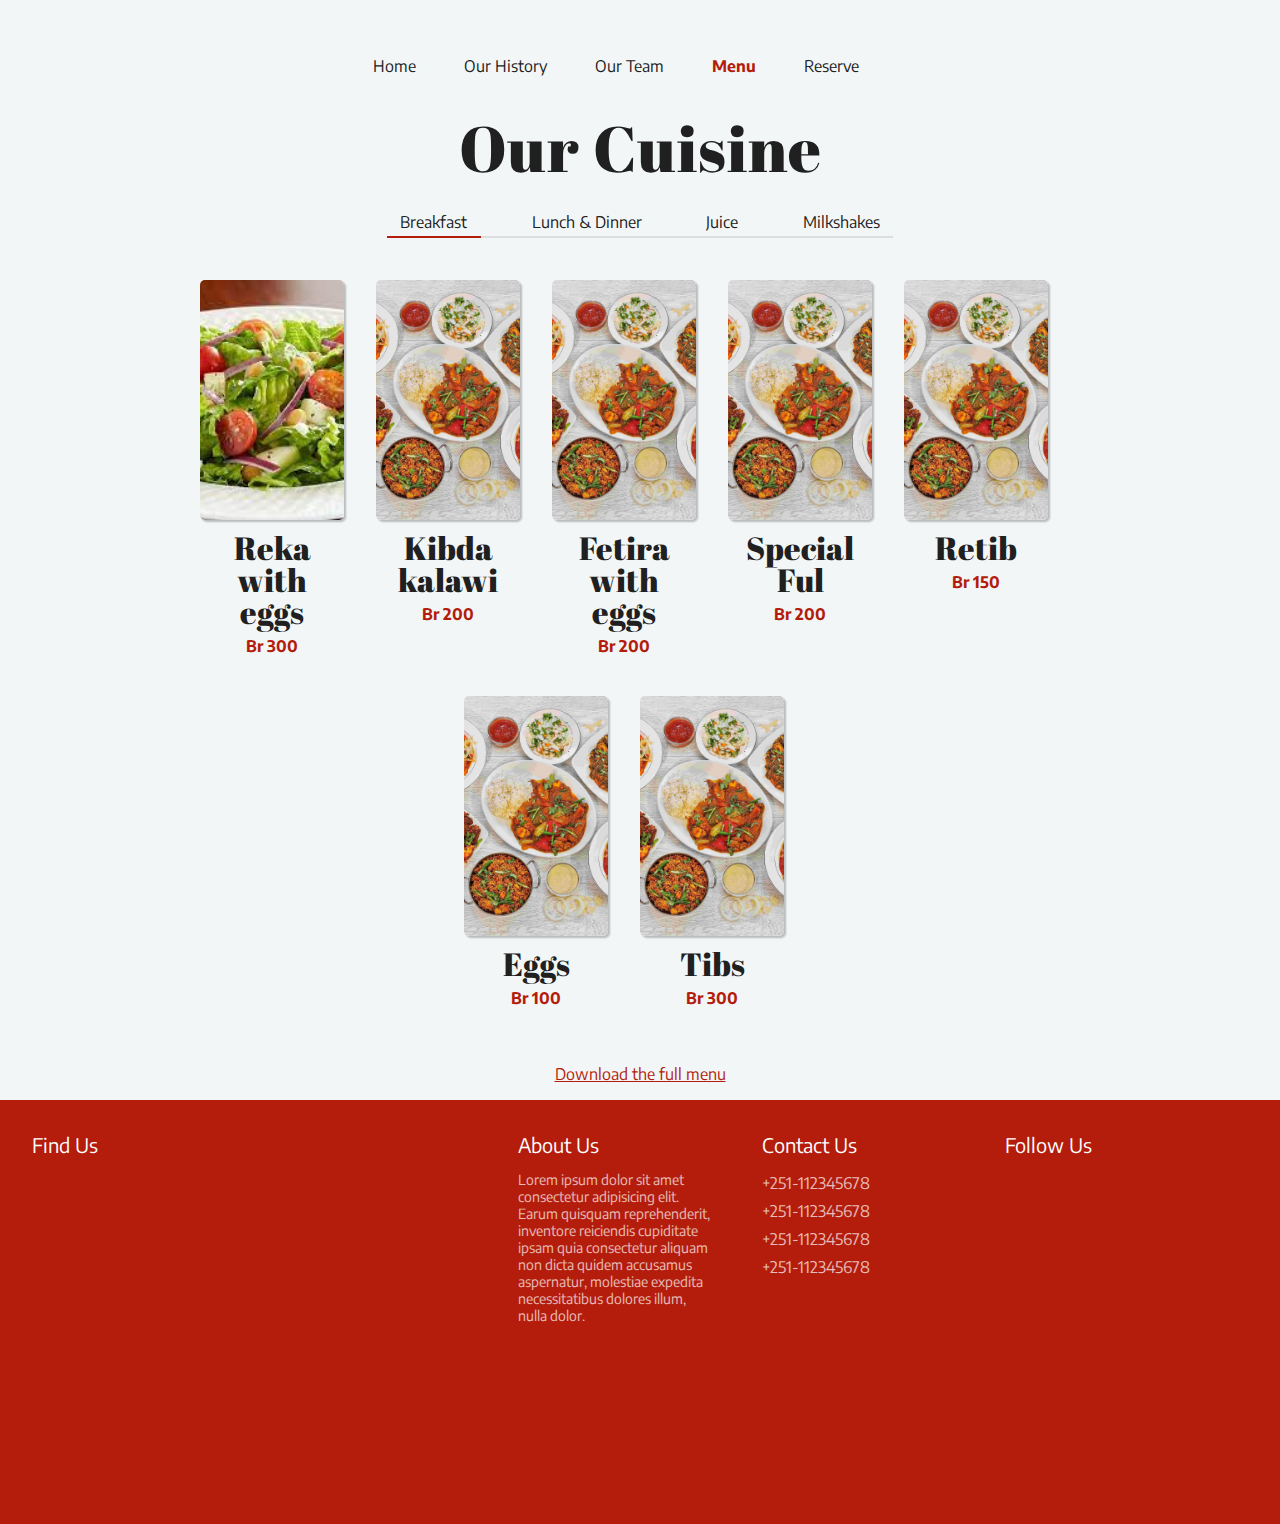
<file: menu.html>
<!DOCTYPE html>
<html lang="en">

<head>
	<meta charset="UTF-8">
	<meta http-equiv="X-UA-Compatible" content="IE=edge">
	<meta name="viewport" content="width=device-width, initial-scale=1.0">
	<title>Sanaa Menu</title>
	<link rel="icon" href="assets/logo-t.png" type="image/png"/>
	<link rel="stylesheet" href="index.css">
	<link rel="stylesheet" href="css/home.css">
	<link rel="stylesheet" href="css/about.css">
	<link rel="stylesheet" href="css/menu.css">
	<link rel="stylesheet" href="css/reservation.css">
	<link rel="stylesheet" href="css/team.css">
	<link rel="stylesheet" href="css/footer.css">
	<link rel="preconnect" href="https://fonts.googleapis.com">
	<link rel="preconnect" href="https://fonts.gstatic.com" crossorigin>
	<link href="https://fonts.googleapis.com/css2?family=Abril+Fatface&display=swap" rel="stylesheet">
	<link href="https://fonts.googleapis.com/css2?family=Encode+Sans:wght@400;700&display=swap" rel="stylesheet">
	<link rel="stylesheet" href="https://cdnjs.cloudflare.com/ajax/libs/font-awesome/6.0.0-beta2/css/all.min.css" integrity="sha512-YWzhKL2whUzgiheMoBFwW8CKV4qpHQAEuvilg9FAn5VJUDwKZZxkJNuGM4XkWuk94WCrrwslk8yWNGmY1EduTA==" crossorigin="anonymous" referrerpolicy="no-referrer" />
</head>

<body>
	<section class="menu-section" id="menu">
		<div class="menu-header">
			<div class="navbar">
                <a href="index.html#home">Home</a>
                <a href="index.html#about">Our History</a>
                <a href="index.html#team">Our Team</a>
                <a href="#menu" class="active">Menu</a>
                <a href="index.html#reservation">Reserve</a>
            </div>
			<div class="mob-nav">
				<span id="open" class="fa-solid fa-bars"></span>
			</div>
			<div class="mob-nav-menu hide">
				<span id="close" class="fa-solid fa-times"></span>
				<a href="index.html#home">Home</a>
                <a href="index.html#about">Our History</a>
                <a href="index.html#team">Our Team</a>
                <a href="#menu" class="active">Menu</a>
                <a href="index.html#reservation">Reserve</a>
			</div>
			<p class="title">Our Cuisine</p>
			<div class="options">
				<div id="bf" class="select selected">Breakfast</div>
				<div id="ld" class="select">Lunch & Dinner</div>
				<div id="jc" class="select">Juice</div>
				<div id="hd" class="select">Milkshakes</div>
			</div>
		</div>
		<div class="menu-pic">
			<div id="bf-menu" class="menu" style="display: flex;">
			</div>
			<div id="ld-menu" class="menu" style="display: none;">
			</div>
			<div id="jc-menu" class="menu" style="display: none;">
			</div>
			<div id="hd-menu" class="menu" style="display: none;">

			</div>
		</div>
		<div>
			<center><a href="assets/Sanaa Menu Items.pdf" style="color: var(--primary);" download><p>Download the full menu</p></a></center>
		</div>
	</section>

	<footer id="contact">
		<div class="find-us">
			<span style="font-size: 20px;">Find Us</span>
			<div>
				<iframe 
					src="https://www.google.com/maps/embed?pb=!1m18!1m12!1m3!1d2292.94878798572!2d38.76708456395951!3d8.999181196743457!2m3!1f0!2f0!3f0!3m2!1i1024!2i768!4f13.1!3m3!1m2!1s0x164b85b2823ddaed%3A0x4d43f77c32b229e3!2zU2FuYWEgcmVzdGF1cmFudCDZhdi32LnZhSDYtdmG2LnYp9ih!5e0!3m2!1sen!2set!4v1637072751578!5m2!1sen!2set"
					height="250" allowfullscreen="" loading="lazy">
				</iframe>
			</div>
		</div>
		<div class="about-us-foot">
			<span style="font-size: 20px;">About Us</span>
			<p style="font-size: 14px;opacity: 0.7;">
				Lorem ipsum dolor sit amet consectetur adipisicing elit. 
				Earum quisquam reprehenderit, 
				inventore reiciendis cupiditate ipsam quia consectetur 
				aliquam non dicta quidem accusamus aspernatur, 
				molestiae expedita necessitatibus dolores illum, nulla dolor.
			</p>
		</div>
		<div class="contact-us">
			<span style="font-size: 20px;">Contact Us</span>
			<div style="padding-top: 1rem;opacity: 0.7;">
				<li>+251-112345678</li>
				<li>+251-112345678</li>
				<li>+251-112345678</li>
				<li>+251-112345678</li>
			</div>
		</div>
		<div class="follow-us">
			<span style="font-size: 20px;">Follow Us</span>
			<div class="social">
				<a href="https://www.facebook.com/sanaarestaurantaddis/">
					<span class="fa-brands fa-facebook-f"></span>
				</a>
				<a href="">
					<span class="fa-brands fa-twitter"></span>
				</a>
				<a href="https://www.instagram.com/explore/locations/1098370107005726/sanaa-restaurant/">
					<span class="fa-brands fa-instagram"></span>
				</a>
			</div>
		</div>
	</footer>
</body>
<script src="https://cdnjs.cloudflare.com/ajax/libs/jquery/3.6.0/jquery.min.js" integrity="sha512-894YE6QWD5I59HgZOGReFYm4dnWc1Qt5NtvYSaNcOP+u1T9qYdvdihz0PPSiiqn/+/3e7Jo4EaG7TubfWGUrMQ==" crossorigin="anonymous" referrerpolicy="no-referrer"></script>
<script type="module" src="index.js"></script>

</html>
</file>
<file: index.css>
:root {
    --primary: #b41c0b;
    --dark: #202020;
    --bg-white: #F2F6F7;
}

/* * {
    outline: 1px dotted red;
} */

html {
    overflow-y: scroll;
    scroll-snap-type: y proximity;
    scroll-behavior: smooth;
    scroll-snap-stop: always;
}

body {
    font-family: 'Encode Sans', sans-serif !important;
    color: var(--dark);
    margin: 0;
    background-color: var(--bg-white);
}

body::-webkit-scrollbar {
    display: none !important;
}

section {
    min-height: 100vh;
    display: grid;
    scroll-snap-align: start;
}

.navbar {
    display: flex;
    justify-content: center;
    flex-wrap: wrap;
    padding: 1.5rem;
}

.active {
    font-weight: bold;
    color: var(--primary) !important; 
}

.navbar a{
    text-decoration: none;
    color: var(--dark);
    margin-right: 3rem;
}

.navbar a:hover {
    color: var(--primary);
}

#overlay {
    position: fixed;
    height: 100vh;
    width: 100vw;
    display: flex;
    background-color: var(--bg-white);
}

#overlay img {
    margin: auto;
    width: 5%;
    animation: Loading 1.5s ease;
    animation-iteration-count: infinite;
}

@keyframes Loading {
    0% {
        transform: rotate(0deg);
    }
    100% {
        transform: rotate(360deg);
    }
}

@media screen and (max-width: 480px) {
    section {
        scroll-snap-align:unset;
    }
}
</file>
<file: css/home.css>
/* -----------------------HOME SECTION--------------------------- */

.home-section {
    grid-template-columns: repeat(5, 1fr);
    grid-template-rows: auto;
    grid-template-areas: 
    "intro-text intro-text intro-text intro-pic intro-pic";
}

.intro-text {
    grid-area: intro-text;
    background-image: linear-gradient(to top right, #DEE8EF , #F2F6F7);
}
    .intro-text .content {
        text-align: center;
        margin-top: 5rem;
    }
    .intro-text .logo-img {
        width: 17%;
        height: 17%;
    }
    .intro-text .social {
        display: flex;
        justify-content: space-evenly;
        padding: 0 12rem;
    }
    .intro-text span {
        color: var(--primary);
        margin-right: 5px;
    }
    .intro-text a {
        text-decoration: none;
        color: var(--dark);
    }
    .intro-text .title {
        font-family: 'Abril Fatface', cursive;
        font-size: 5rem;
        letter-spacing: 3px;
        padding: 2rem 7rem;
        line-height: 4.5rem;
    }
    .btn-cta {
        padding: 2.5rem 0;
    }
    .btn-cta button {
        background-color: var(--primary);
        border: 0;
        border-radius: 5px;
        padding: 1rem;
        color: white;
        font-size: 1.2rem;
        cursor: pointer;
    }
.intro-pic {
    grid-area: intro-pic;
    background-image: url('../assets/main.jpg');
    background-size: cover;
}

.mob-nav {
    position: absolute;
    top: 0;
    left: 0;
    right: 0;
    padding: 2rem;
    text-align: center;
    display: none;
}

.mob-nav span {
    transform: scaleX(2.5) scaleY(1.5);
}

.mob-nav-menu {
    text-align: center;
    position: absolute;
    top: 0;
    left: 0;
    right: 0;
    padding: 2rem;
    background-color: var(--bg-white);
    display: none;
}

.mob-nav-menu span {
    transform: scale(2.5);
    margin-bottom: 2rem;
}

.mob-nav-menu a {
    display: block;
    margin-bottom: 0.5rem;
    text-decoration: none;
    color: var(--dark);
}

@media screen and (max-width: 480px) {
    .home-section {
        grid-template-columns: repeat(5, 1fr);
        grid-template-rows: auto;
        grid-template-areas: 
        "intro-text intro-text intro-text intro-text intro-text";
        height: 100vh;
    }
    .intro-text .title {
        font-family: 'Abril Fatface', cursive;
        font-size: 3rem;
        letter-spacing: 3px;
        padding: 2rem 1rem;
        line-height: 3rem;
        margin-bottom: 0rem;
    }
    .intro-text {
        height: 100vh;
    }
    .intro-text .social {
        padding: 0 2rem;
    }
    .intro-text .logo-img {
        width: 25%;
    }
    .navbar {
        visibility: hidden;
    }
    .mob-nav {
        display: block;
    }
    .mob-nav-menu {
        display: block;
        transition: all 200ms ease;
        box-shadow: 1px 1px 5px 1px rgba(0, 0, 0, 0.288);
    }
    .hide {
        transform: translateY(-100%);
    }
    .show {
        transform: translateY(0%);
    }
}
</file>
<file: css/about.css>
/* -----------------------ABOUT US SECTION--------------------------- */

.about-us-section {
    grid-template-columns: repeat(4, 1fr);
    grid-template-rows: auto;
    grid-template-areas: 
    "about-pic about-text about-text about-text";
}

.about-us-pic {
    grid-area: about-pic;
    background-image: url('../assets/about.jpeg');
    background-size: cover;
    background-position-x: right;
}

.about-us-text {
    grid-area: about-text;
    padding: 3rem 6rem;
}

    .about-us-text span {
        color: var(--primary);
    }
    .about-us-text .title {
        font-family: 'Abril Fatface', cursive;
        font-size: 4rem;
        letter-spacing: 1px;
        width: 55%;
        line-height: 4rem;
        margin: 0;
        padding: 1rem 0;
    }
    .about-us-text .parag {
        width: 60%;
        margin-top: 1rem;
        line-height: 1.45rem;
    }

    @media screen and (max-width: 480px) {
        .about-us-section {
            grid-template-areas: 
            "about-text about-text about-text about-text";
        }
        .about-us-text {
            padding: 3rem 2rem;
        }
        .about-us-text .title {
            font-size: 2.5rem;
            width: 80%;
            line-height: 2.5rem;
            padding: 1rem 0;
        }
        .about-us-text .parag {
            width: 100%;
        }
    }
</file>
<file: css/menu.css>
/* -----------------------MENU SECTION--------------------------- */

/* .menu-section {
    grid-template-columns: auto;
    grid-template-rows: repeat(4, 1fr);
    grid-template-areas: 
    "menu-header"
    "menu-pic"
    "menu-pic"
    "menu-pic";
} */

.menu-header {
    /* grid-area: menu-header; */
    text-align: center;
    padding: 2rem;
}

    .menu-header span {
        color: var(--primary);
    }
    .menu-header .title {
        font-family: 'Abril Fatface', cursive;
        font-size: 4rem;
        letter-spacing: 1px;
        line-height: 4rem;
        margin: 0;
        padding: 1rem;
    }
    .options {
        display: flex;
        justify-content: space-evenly;
        width: 50%;
        margin: auto;
        padding: 1rem;
        position: relative;
    }
    .options::after {
        content: '';
        position: absolute;
        background-color: #c3c3c37a;
        height: 2px;
        width: 79%;
        bottom: 10px;
        z-index: -1;
    }
    .select {
        position: relative;
        cursor: pointer;
    }
    .select::after{
        content: '';
        position: absolute;
        background-color: #b41c0b;
        height: 2px;
        width: 0%;
        bottom: -6px;
        left: -20%;
        margin: auto;
        transition: width 200ms ease;
    }
    .selected {
        position: relative;
        cursor: pointer;
    }
    .selected::after {
        content: '';
        position: absolute;
        background-color: #b41c0b;
        height: 2px;
        width: 140%;
        bottom: -6px;
        left: -20%;
        margin: auto;
    }

.menu-pic {
    /* grid-area: menu-pic; */
    padding: 0 10rem;
}
    .menu {
        display: flex;
        justify-content: center;
        flex-wrap: wrap;
    }
        .menu-item {
            width: 15%;
            margin: 0 2rem 2rem 0;
        }
        .menu-item img {
            width: 100%;
            height: 15rem;
            object-fit: cover;
            border-radius: 5px;
            box-shadow: 2px 2px 2px 0px #0000003d;
        }
        .menu-item p {
            text-align: center;
            margin:0.5rem;
        }
        .menu-item .price{
            font-weight: bold;
            color: var(--primary);
        }
        .menu-item .name {
            font-family: 'Abril Fatface', cursive;
            font-size: 2rem;
            line-height: 2rem;
        }


/* -----------------------------------------MENU SECTION---------------------------- */
.new-menu-section {
    grid-template-columns: repeat(6, 1fr);
    grid-template-rows: repeat(4, 1fr);
    grid-template-areas: 
    "food-1 food-1 food-3 food-3 food-3 food-text"
    "food-1 food-1 food-3 food-3 food-3 food-text"
    "food-2 food-2 food-3 food-3 food-3 food-text"
    "food-2 food-2 food-3 food-3 food-3 food-menu";
}

.food-text {
    grid-area: food-text;
    position: relative;
}
.food-menu {
    grid-area: food-menu;
    background-color: var(--primary);
    display: flex;
    cursor: pointer;
}
.food-menu p {
    margin: auto;
    color: white;
    font-size: 2rem;
    transition: all 200ms ease;
}
.food-menu p:hover {
    transform: scale(2) rotate(45deg);
}
.food-text p {
    width: max-content;
    position: absolute;
    top: 30%;
    left: 105%;
    transform-origin: 0 0;
    transform: rotate(90deg) translate(-40%, 90%);
    font-family: 'Abril Fatface', cursive;
    font-size: 4rem;
    letter-spacing: 1px;
}
.food-text span {
    position: absolute;
    bottom: 5%;
    left: 45%;
    font-weight: bold;
    color: var(--primary);
}
.food-1 {
    grid-area: food-1;
    background-image: url('../assets/food\ pic\ 3.jpg');
    background-size: cover;
    background-position: center;
    position: relative;
    display: flex;
}
.food-2 {
    grid-area: food-2;
    background-image: url('../assets/food\ pic\ 1.jpg');
    background-size: cover;
    background-position: center;
    position: relative;
    display: flex;
}
.food-3 {
    grid-area: food-3;
    background-image: url('../assets/food\ pic\ 2.jpg');
    background-size: cover;
    background-position: center;
    position: relative;
    display: flex;
}

.overlay-food {
    height: 100%;
    width: 100%;
    background-color: black;
    opacity: 0;
    position: absolute;
    transition: all 200ms ease;
}

.single-food-text {
    pointer-events: none;
    opacity: 0;
    color: white;
    font-family: 'Abril Fatface', cursive;
    font-size: 3rem;
    letter-spacing: 1px;
    margin: auto;
    z-index: 2;
}

.overlay-food:hover {
    opacity: 0.6;
}

.overlay-food:hover + .single-food-text{
    opacity: 1 !important;
}

@media screen and (max-width: 480px) {
    .new-menu-section {
        grid-template-columns: 1fr;
        grid-template-rows: repeat(6, 1fr);
        grid-template-areas: 
        "food-text"
        "food-1"
        "food-1"
        "food-2"
        "food-2"
        "food-menu";
    }
    .food-text p {
        width: 100%;
        position: absolute;
        top: 0;
        left: 0;
        transform-origin: 0 0;
        transform: none;
        font-family: 'Abril Fatface', cursive;
        font-size: 2rem;
        letter-spacing: 1px;
        text-align: center;
    }
    .food-3 {
        display: none;
    }
    .options {
        width: 100%;
        font-size: 0.8rem;
    }
    .menu-pic {
        padding: 0 2rem;
    }
    .menu-item {
        width: 100%;
        margin: 0 0 2rem 0;
    }
}
</file>
<file: css/reservation.css>
/* -----------------------RESERVATION SECTION--------------------------- */

.res-section {
    grid-template-columns: auto;
    grid-template-rows: repeat(3, 1fr);
    grid-template-areas: 
    "res-header"
    "res-call"
    "res-time";
    background: url('../assets/reserve\ pic.jpg');
    background-size: cover;
    background-position: bottom;
}

.overlay {
    width: 100%;
    height: 100vh;
    position: absolute;
    background-color: #000000af;
}

.res-section span {
    color: white;
    display: inline-block;
}

.res-section .phn-number {
    font-family: 'Abril Fatface', cursive;
    font-size: 3rem;
    letter-spacing: 1px;
    line-height: 4rem;
    margin: 0;
    color: white
}

.res-header {
    grid-area: res-header;
    text-align: center;
    padding: 2rem;
    z-index: 2;
}
    .res-header .title {
        font-family: 'Abril Fatface', cursive;
        font-size: 4rem;
        letter-spacing: 1px;
        line-height: 4rem;
        margin: 0;
        padding: 1rem;
        color: white
    }

.res-call {
    grid-area: res-call;
    text-align: center;
    z-index: 2;
}
    .res-call .phone-circle {
        font-size: 3rem;
        border: 2px solid white;
        border-radius: 50%;
        display: block;
        width: fit-content;
        padding: 1rem;
        margin: 2rem auto;
    }

.res-time {
    grid-area: res-time;
    display: flex;
    justify-content: space-around;
    z-index: 2;
    padding: 4rem 0;
}

@media screen and (max-width: 480px) {
    .res-section {
        grid-template-columns: auto;
        grid-template-rows: repeat(4, 1fr);
        grid-template-areas: 
        "res-header"
        "res-call"
        "res-call"
        "res-time";
    }
    .res-header .title {
        font-size: 2rem;
        line-height: 2rem;
        margin: 0;
        padding: 1rem;
    }
    .res-section .phn-number {
        font-size: 2rem;
        line-height: 2rem;
    }
    .res-time {
        padding: 0rem 1rem;
    }
}
</file>
<file: css/team.css>
/* -----------------------TEAM SECTION--------------------------- */

.team-section {
    grid-template-columns: repeat(6, 1fr);;
    grid-template-rows: repeat(3, 1fr);
    grid-template-areas: 
    "team-text t-pic-1 t-pic-2 t-pic-3 t-pic-3 t-pic-3"
    "team-text t-pic-4 t-pic-2 t-pic-3 t-pic-3 t-pic-3"
    "team-text t-pic-4 t-pic-5 t-pic-3 t-pic-3 t-pic-3";
}

.team-header {
    grid-area: team-header;
    text-align: center;
    padding: 2rem;
}

    .team-header span {
        color: var(--primary);
    }
    .team-header .title {
        font-family: 'Abril Fatface', cursive;
        font-size: 4rem;
        letter-spacing: 1px;
        line-height: 4rem;
        margin: 0;
        padding: 1rem;
    }

.team-text {
    grid-area: team-text;
    position: relative;
}
.team-text p {
    width: max-content;
    position: absolute;
    top: 45%;
    left: -10%;
    transform-origin: 0 0;
    transform: rotate(270deg) translate(-40%, 90%);
    font-family: 'Abril Fatface', cursive;
    font-size: 4rem;
    letter-spacing: 1px;
}
.t-pic-2 {
    grid-area: t-pic-2;
    background-image: url('../assets/staff\ pic\ 4.jpg');
    background-size: cover;
    background-position: center;
}
.t-pic-3 {
    grid-area: t-pic-3;
    background-image: url('../assets/staff\ pic\ 1.jpg');
    background-size: cover;
    background-position: center;
}
.t-pic-1 {
    grid-area: t-pic-1;
    background-image: url('../assets/staff\ pic\ 2.jpg');
    background-size: cover;
    background-position: center;
}
.t-pic-4 {
    grid-area: t-pic-4;
    background-image: url('../assets/staff\ pic\ 5.jpg');
    background-size: cover;
    background-position: center;
}
.t-pic-5 {
    grid-area: t-pic-5;
    background-image: url('../assets/staff\ pic\ 3.jpg');
    background-size: cover;
    background-position: center;
}

@media screen and (max-width: 480px) {
    .team-section {
        grid-template-columns: 1fr;
        grid-template-rows: repeat(6, 1fr);
        grid-template-areas: 
        "team-text"
        "t-pic-2"
        "t-pic-2"
        "t-pic-3"
        "t-pic-3"
        "t-pic-3";
    }
    .team-text p {
        position: absolute;
        transform-origin: 0 0;
        font-family: 'Abril Fatface', cursive;
        font-size: 2rem;
        letter-spacing: 1px;
        width: 100%;
        text-align: center;
        top: 0;
        left: 0;
        transform: none;
    }
}
</file>
<file: css/footer.css>
/* -----------------------FOOTER SECTION--------------------------- */

footer {
    display: grid;
    grid-template-rows: auto;
    grid-template-columns: repeat(5, 1fr);
    grid-template-areas: 
    "find-us find-us about-us-foot contact-us follow-us";
    background-color: var(--primary);
    color: white;
    min-height: 40vh;
    scroll-snap-align: start;
    padding: 2rem;
}

.find-us {
    grid-area: find-us;
}

iframe {
    border: 0;
    margin-top: 1rem;
    border-radius: 3px;
    width: 90%;
}

.about-us-foot {
    padding-right: 3rem;
}

footer .social {
    display: flex;
    justify-content: space-between;
    padding: 1rem 10rem 0 0;
}

footer .social a {
    color: white;
}

.contact-us li {
    list-style: none;
    margin-bottom: 0.5rem;
}

@media screen and (max-width: 480px) {
    footer {
        grid-template-rows: repeat(3, 1fr);
        grid-template-columns: 1fr;
        grid-template-areas: 
        "find-us"
        "contact-us"
        "follow-us";
        scroll-snap-align:unset;
        padding: 2rem;
        height: 100vh;
    }
    .about-us-foot {
        display: none;
    }
    footer .social {
        padding: 2rem 3rem;
    }
    .follow-us {
        margin-top: 2rem;
    }
    .contact-us {
        margin-top: 2rem;
    }
}
</file>
